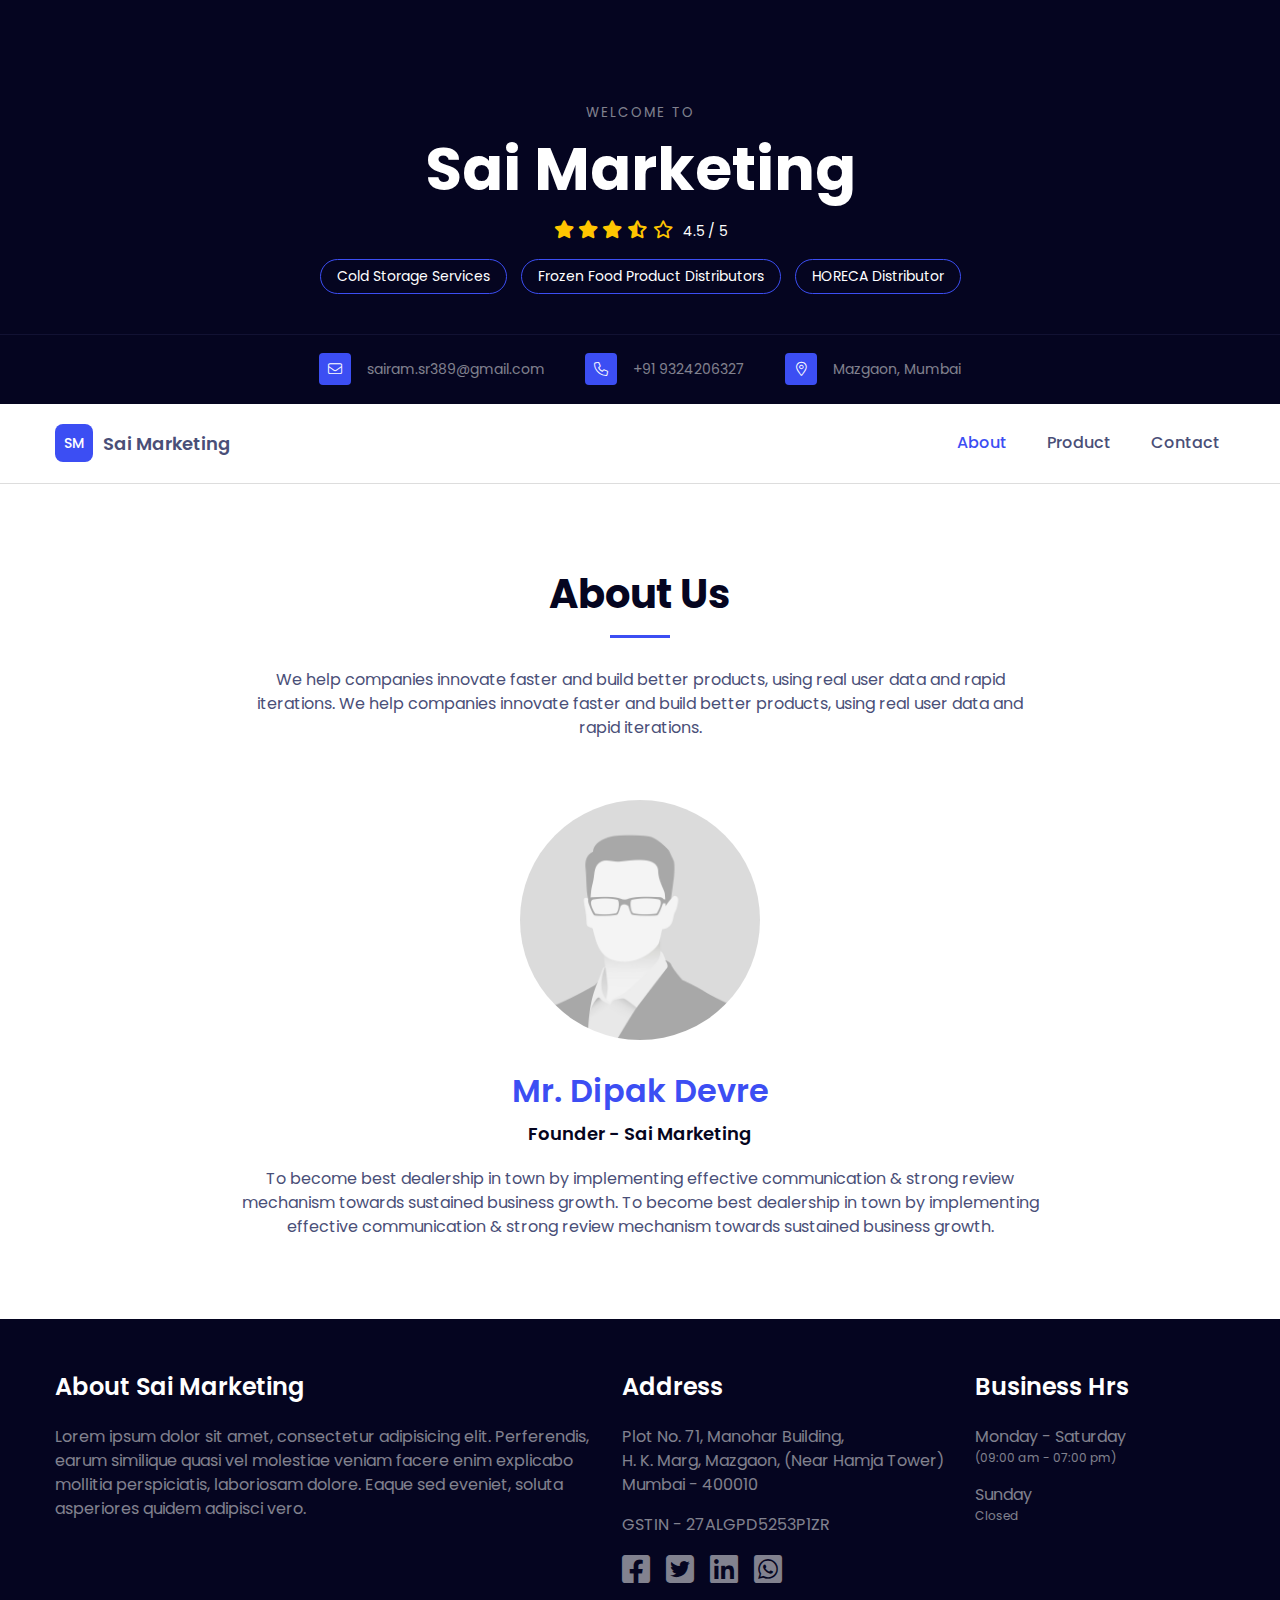
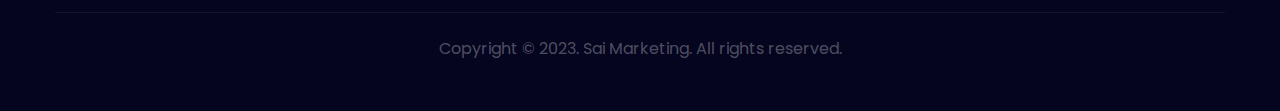
<file: index.html>
<!DOCTYPE html>
<html lang="en">

<head>
   <meta charset="UTF-8">
   <meta name="viewport" content="width=device-width, initial-scale=1.0">
   <title>Document</title>
   <link rel="shortcut icon" href="images/favicon.ico" type="image/x-icon">
   <link rel="icon" href="images/favicon.ico" type="image/x-icon">
   <meta name="description" content="This is a meta description sample. We can add up to 160 characters.">
   <link rel="canonical" href="http://example.com/" />
   <meta name=" robots" content=" index, follow">
   <link rel="preconnect" href="https://fonts.googleapis.com">
   <link rel="preconnect" href="https://fonts.gstatic.com" crossorigin>
   <link href="https://fonts.googleapis.com/css2?family=Poppins:wght@100;200;300;400;500;600;700;800;900&display=swap"
      rel="stylesheet">
   <link rel="stylesheet" href="plugins/fontawesome/css/all.min.css">
   <link rel="stylesheet" href="css/style.css">
   <link rel="stylesheet" href="css/about.css">
</head>

<body>
   <!-- *HERO* -->
   <section class="hero">
      <div class="hero__info">
         <small class="hero__label">Welcome to</small>
         <h1 class="hero__title">Sai Marketing</h1>
         <div class="hero__rating">
            <span class="hero__rating_icon">
               <i class="fa-solid fa-star"></i>
               <i class="fa-solid fa-star"></i>
               <i class="fa-solid fa-star"></i>
               <i class="fa-solid fa-star-half-stroke"></i>
               <i class="fa-regular fa-star"></i>
            </span>
            <span class="hero__rating_txt">4.5 / 5</span>
         </div>
         <div class="hero__tags">
            <span class="hero__tags_item">Cold Storage Services</span>
            <span class="hero__tags_item">Frozen Food Product Distributors</span>
            <span class="hero__tags_item">HORECA Distributor</span>
         </div>
      </div>
      <div class="hero__contact">
         <div class="hero__contact_action">
            <a href="mailto:sairam.sr389@gmail.com" class="hero__contact_link">
               <i class="fa-light fa-envelope"></i>
               <span>sairam.sr389@gmail.com</span>
            </a>
            <a href="tel:+919324206327" class="hero__contact_link">
               <i class="fa-light fa-phone"></i>
               <span>+91 9324206327</span>
            </a>
            <a href="https://maps.app.goo.gl/5WCviWKSQe7GWZ136" class="hero__contact_link">
               <i class="fa-light fa-map-marker-alt"></i>
               <span>Mazgaon, Mumbai</span>
            </a>
         </div>
      </div>
   </section>
   <!-- *HEADER* -->
   <header class="header">
      <div class="container">
         <a href="javascript:void(0)" class="header__brand">
            <small>SM</small>
            <span>Sai Marketing</span>
         </a>
         <span class="header__toggle"><i class="fa-regular fa-bars"></i></span>
         <nav class="header__nav">
            <a href="index.html" class="header__nav_link header__nav_link--active">About</a>
            <a href="product.html" class="header__nav_link">Product</a>
            <a href="contact.html" class="header__nav_link">Contact</a>
         </nav>
      </div>
   </header>
   <!-- *ABOUT* -->
   <section class="about">
      <div class="container">
         <h1 class="heading">About Us</h1>
         <p class="paragraph">
            We help companies innovate faster and build better products, using real user data and rapid iterations. We
            help
            companies innovate faster and build better products, using real user data and rapid iterations.
         </p>
         <div class="about__profile">
            <img class="about__pic" src="images/dipak-devre.jpg" alt="dipak-devre">
            <h3 class="about__name">Mr. Dipak Devre</h3>
            <h4 class="about__designation">Founder - Sai Marketing</h4>
            <p class="paragraph">
               To become best dealership in town by implementing effective communication & strong review mechanism
               towards
               sustained
               business growth.
               To become best dealership in town by implementing effective communication & strong review mechanism
               towards
               sustained
               business growth.
            </p>
         </div>
      </div>
   </section>
   <!-- *FOOTER* -->
   <footer class="footer">
      <div class="container">
         <div class="footer__area">
            <div class="footer__about ">
               <h3 class="footer__head">About Sai Marketing</h3>
               <p class="footer__para">Lorem ipsum dolor sit amet, consectetur adipisicing elit. Perferendis, earum
                  similique quasi vel
                  molestiae
                  veniam facere enim explicabo mollitia perspiciatis, laboriosam dolore. Eaque sed eveniet, soluta
                  asperiores
                  quidem adipisci vero.</p>
            </div>
            <div class="footer__address ">
               <h3 class="footer__head">Address</h3>
               <p class="footer__para">Plot No. 71, Manohar Building,<br> H. K. Marg, Mazgaon, (Near Hamja Tower)<br>
                  Mumbai - 400010</p>
               <p class="footer__para">GSTIN - 27ALGPD5253P1ZR</P>
               <div class="footer__social">
                  <a href="javascript:void(0)" class="footer__social_link">
                     <i class="fa-brands fa-facebook-square"></i>
                  </a>
                  <a href="javascript:void(0)" class="footer__social_link">
                     <i class="fa-brands fa-twitter-square"></i>
                  </a>
                  <a href="javascript:void(0)" class="footer__social_link">
                     <i class="fa-brands fa-linkedin"></i>
                  </a>
                  <a href="javascript:void(0)" class="footer__social_link">
                     <i class="fa-brands fa-whatsapp-square"></i>
                  </a>
               </div>
            </div>
            <div class="footer__bizhrs ">
               <h3 class="footer__head">Business Hrs</h3>
               <p class="footer__para">
                  Monday - Saturday
                  <small>(09:00 am - 07:00 pm)</small>
               </p>
               <p class="footer__para">
                  Sunday
                  <small>Closed</small>
               </p>
            </div>
         </div>
         <div class="footer__copy ">
            Copyright © 2023. Sai Marketing. All rights reserved.
         </div>
      </div>
   </footer>
   <script src="js/main.js"></script>
</body>

</html>
</file>
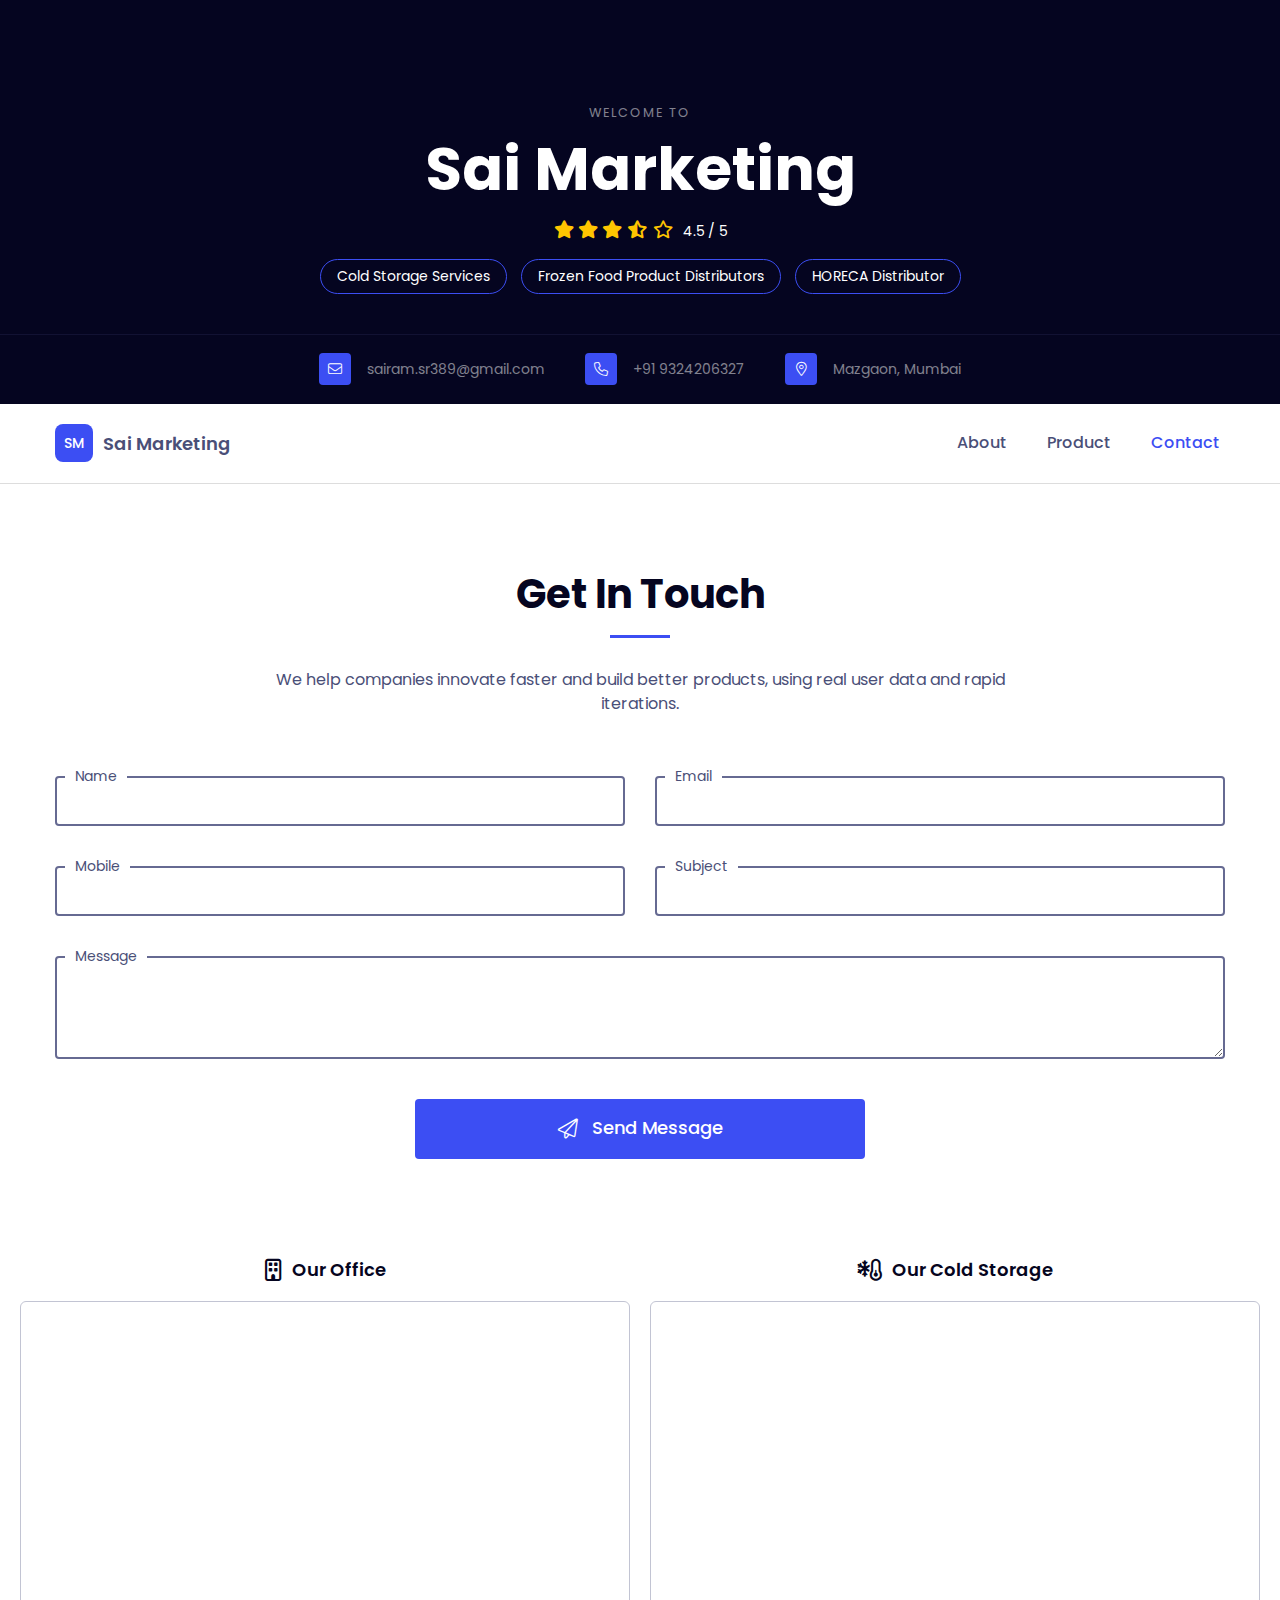
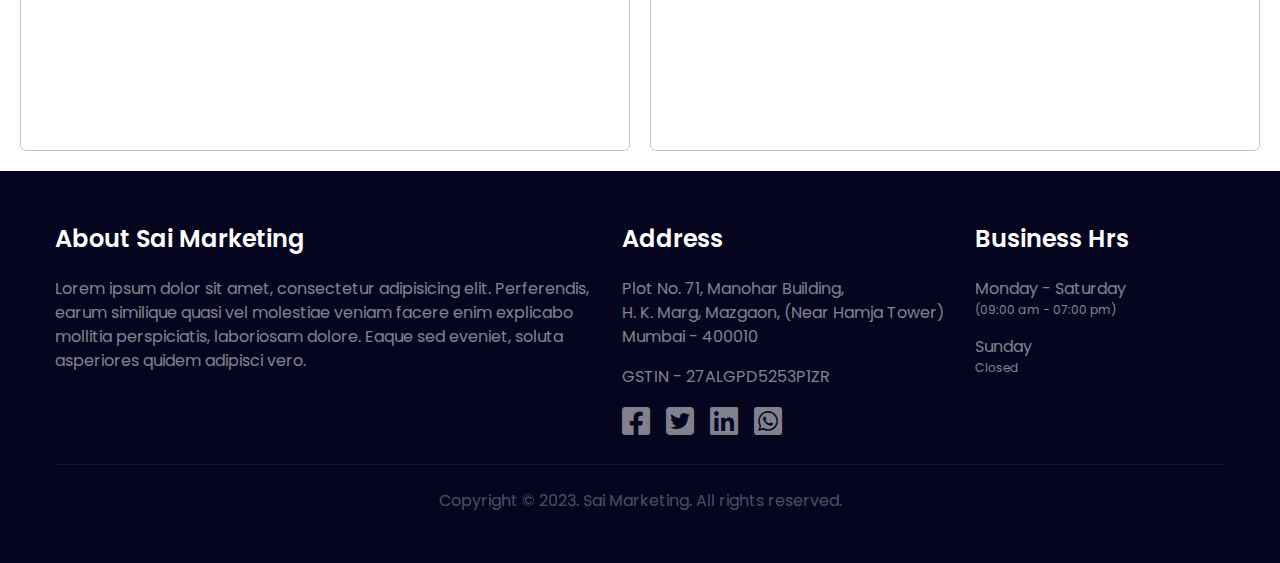
<file: contact.html>
<!DOCTYPE html>
<html lang="en">

<head>
   <meta charset="UTF-8">
   <meta name="viewport" content="width=device-width, initial-scale=1.0">
   <title>Document</title>
   <meta name="description" content="This is a meta description sample. We can add up to 160 characters.">
   <link rel="canonical" href="http://example.com/" />
   <meta name=" robots" content=" index, follow">
   <link rel="preconnect" href="https://fonts.googleapis.com">
   <link rel="preconnect" href="https://fonts.gstatic.com" crossorigin>
   <link href="https://fonts.googleapis.com/css2?family=Poppins:wght@100;200;300;400;500;600;700;800;900&display=swap"
      rel="stylesheet">
   <link rel="stylesheet" href="css/normalize.css">
   <link rel="stylesheet" href="plugins/fontawesome/css/all.min.css">
   <link rel="stylesheet" href="css/style.css">
   <link rel="stylesheet" href="css/contact.css">
</head>

<body>
   <!-- *HERO* -->
   <section class="hero">
      <div class="hero__info">
         <small class="hero__label">Welcome to</small>
         <h1 class="hero__title">Sai Marketing</h1>
         <div class="hero__rating">
            <span class="hero__rating_icon">
               <i class="fa-solid fa-star"></i>
               <i class="fa-solid fa-star"></i>
               <i class="fa-solid fa-star"></i>
               <i class="fa-solid fa-star-half-stroke"></i>
               <i class="fa-regular fa-star"></i>
            </span>
            <span class="hero__rating_txt">4.5 / 5</span>
         </div>
         <div class="hero__tags">
            <span class="hero__tags_item">Cold Storage Services</span>
            <span class="hero__tags_item">Frozen Food Product Distributors</span>
            <span class="hero__tags_item">HORECA Distributor</span>
         </div>
      </div>
      <div class="hero__contact">
         <div class="hero__contact_action">
            <a href="mailto:sairam.sr389@gmail.com" class="hero__contact_link">
               <i class="fa-light fa-envelope"></i>
               <span>sairam.sr389@gmail.com</span>
            </a>
            <a href="tel:+919324206327" class="hero__contact_link">
               <i class="fa-light fa-phone"></i>
               <span>+91 9324206327</span>
            </a>
            <a href="https://maps.app.goo.gl/5WCviWKSQe7GWZ136" class="hero__contact_link">
               <i class="fa-light fa-map-marker-alt"></i>
               <span>Mazgaon, Mumbai</span>
            </a>
         </div>
      </div>
   </section>
   <!-- *HEADER* -->
   <header class="header">
      <div class="container">
         <a href="javascript:void(0)" class="header__brand">
            <small>SM</small>
            <span>Sai Marketing</span>
         </a>
         <span class="header__toggle"><i class="fa-regular fa-bars"></i></span>
         <nav class="header__nav">
            <a href="index.html" class="header__nav_link">About</a>
            <a href="product.html" class="header__nav_link ">Product</a>
            <a href="contact.html" class="header__nav_link header__nav_link--active">Contact</a>
         </nav>
      </div>
   </header>
   <!-- *CONTACT* -->
   <section class="contact">
      <div class="container">
         <h1 class="heading">Get In Touch</h1>
         <p class="paragraph">
            We help companies innovate faster and build better products, using real user data and rapid iterations.
         </p>
         <form action="" class="contact__form">
            <div class="form_group area-name">
               <label for="" class="form_label">Name</label>
               <input type="text" class="form_control">
            </div>
            <div class="form_group area-email">
               <label for="" class="form_label">Email</label>
               <input type="text" class="form_control">
            </div>
            <div class="form_group area-mobile">
               <label for="" class="form_label">Mobile</label>
               <input type="text" class="form_control">
            </div>
            <div class="form_group area-subject">
               <label for="" class="form_label">Subject</label>
               <input type="text" class="form_control">
            </div>
            <div class="form_group area-message">
               <label for="" class="form_label">Message</label>
               <textarea id="" rows="4" class="form_control"></textarea>
            </div>
            <button type="submit" class="btn_send_message area-send"><i class="fa-light fa-paper-plane"></i>Send
               Message</button>
         </form>
      </div>
   </section>
   <!-- *MAP* -->
   <section class="map">
      <div class="map__office">
         <div class="map__head"><i class="fa-regular fa-building"></i> Our Office</div>
         <iframe
            src="https://www.google.com/maps/embed?pb=!1m18!1m12!1m3!1d3773.2447597147684!2d72.83786907583581!3d18.964794955453044!2m3!1f0!2f0!3f0!3m2!1i1024!2i768!4f13.1!3m3!1m2!1s0x3be7cf5ceab18ef1%3A0x3a8bd57ee6c4e017!2sSai%20Marketing%20Office!5e0!3m2!1sen!2sin!4v1700565918728!5m2!1sen!2sin"
            width="100%" height="450" allowfullscreen="no" loading="lazy"
            referrerpolicy="no-referrer-when-downgrade"></iframe>
      </div>
      <div class="map__factory">
         <div class="map__head"> <i class="fa-regular fa-temperature-snow"></i> Our Cold Storage</div>
         <iframe
            src="https://www.google.com/maps/embed?pb=!1m18!1m12!1m3!1d3773.2447597147684!2d72.83786907583581!3d18.964794955453044!2m3!1f0!2f0!3f0!3m2!1i1024!2i768!4f13.1!3m3!1m2!1s0x3be7cf5ceab18ef1%3A0x3a8bd57ee6c4e017!2sSai%20Marketing%20Office!5e0!3m2!1sen!2sin!4v1700565918728!5m2!1sen!2sin"
            width="100%" height="450" allowfullscreen="no" loading="lazy"
            referrerpolicy="no-referrer-when-downgrade"></iframe>
      </div>
   </section>
   <!-- *FOOTER* -->
   <footer class="footer">
      <div class="container">
         <div class="footer__area">
            <div class="footer__about ">
               <h3 class="footer__head">About Sai Marketing</h3>
               <p class="footer__para">Lorem ipsum dolor sit amet, consectetur adipisicing elit. Perferendis, earum
                  similique quasi vel
                  molestiae
                  veniam facere enim explicabo mollitia perspiciatis, laboriosam dolore. Eaque sed eveniet, soluta
                  asperiores
                  quidem adipisci vero.</p>
            </div>
            <div class="footer__address ">
               <h3 class="footer__head">Address</h3>
               <p class="footer__para">Plot No. 71, Manohar Building,<br> H. K. Marg, Mazgaon, (Near Hamja Tower)<br>
                  Mumbai - 400010</p>
               <p class="footer__para">GSTIN - 27ALGPD5253P1ZR</P>
               <div class="footer__social">
                  <a href="javascript:void(0)" class="footer__social_link">
                     <i class="fa-brands fa-facebook-square"></i>
                  </a>
                  <a href="javascript:void(0)" class="footer__social_link">
                     <i class="fa-brands fa-twitter-square"></i>
                  </a>
                  <a href="javascript:void(0)" class="footer__social_link">
                     <i class="fa-brands fa-linkedin"></i>
                  </a>
                  <a href="https://wa.me/9324206327" class="footer__social_link">
                     <i class="fa-brands fa-whatsapp-square"></i>
                  </a>
               </div>
            </div>
            <div class="footer__bizhrs ">
               <h3 class="footer__head">Business Hrs</h3>
               <p class="footer__para">
                  Monday - Saturday
                  <small>(09:00 am - 07:00 pm)</small>
               </p>
               <p class="footer__para">
                  Sunday
                  <small>Closed</small>
               </p>
            </div>
         </div>
         <div class="footer__copy ">
            Copyright © 2023. Sai Marketing. All rights reserved.
         </div>
      </div>
   </footer>
   <script src="js/main.js"></script>
</body>

</html>
</file>
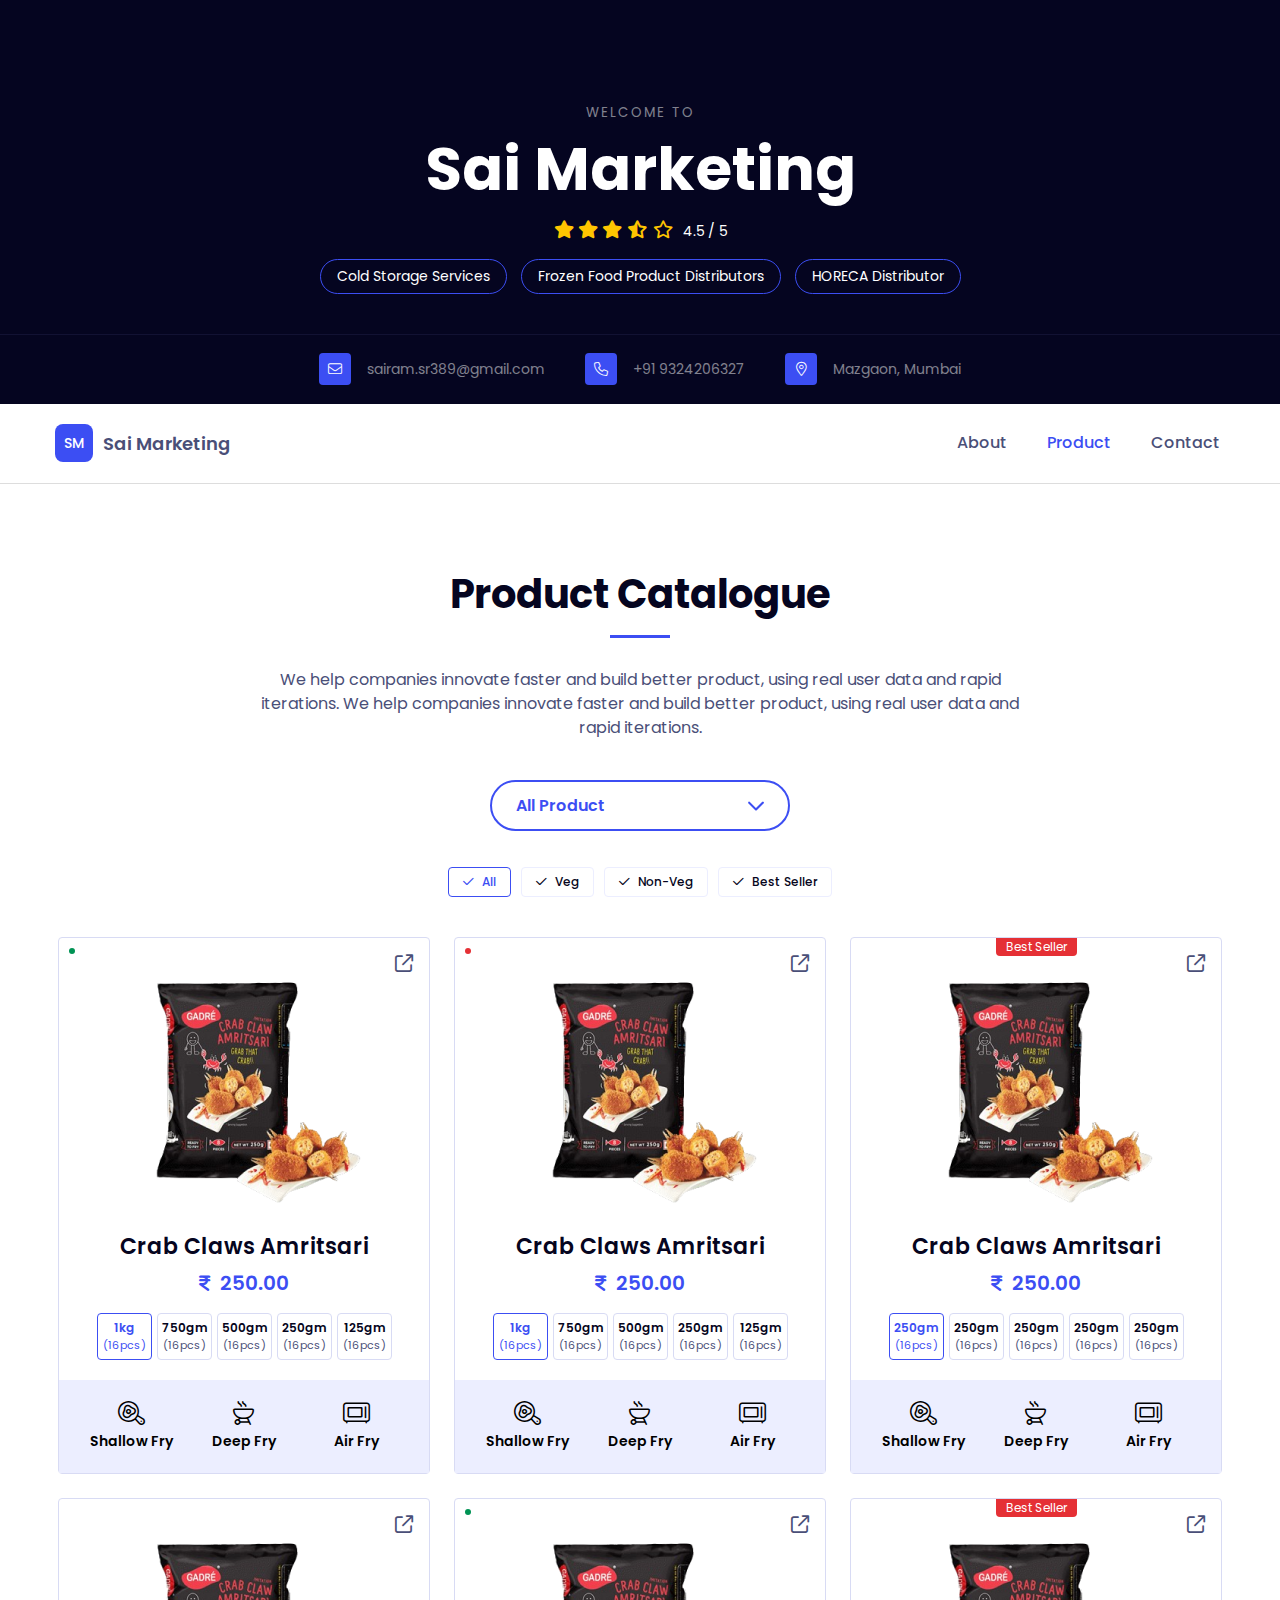
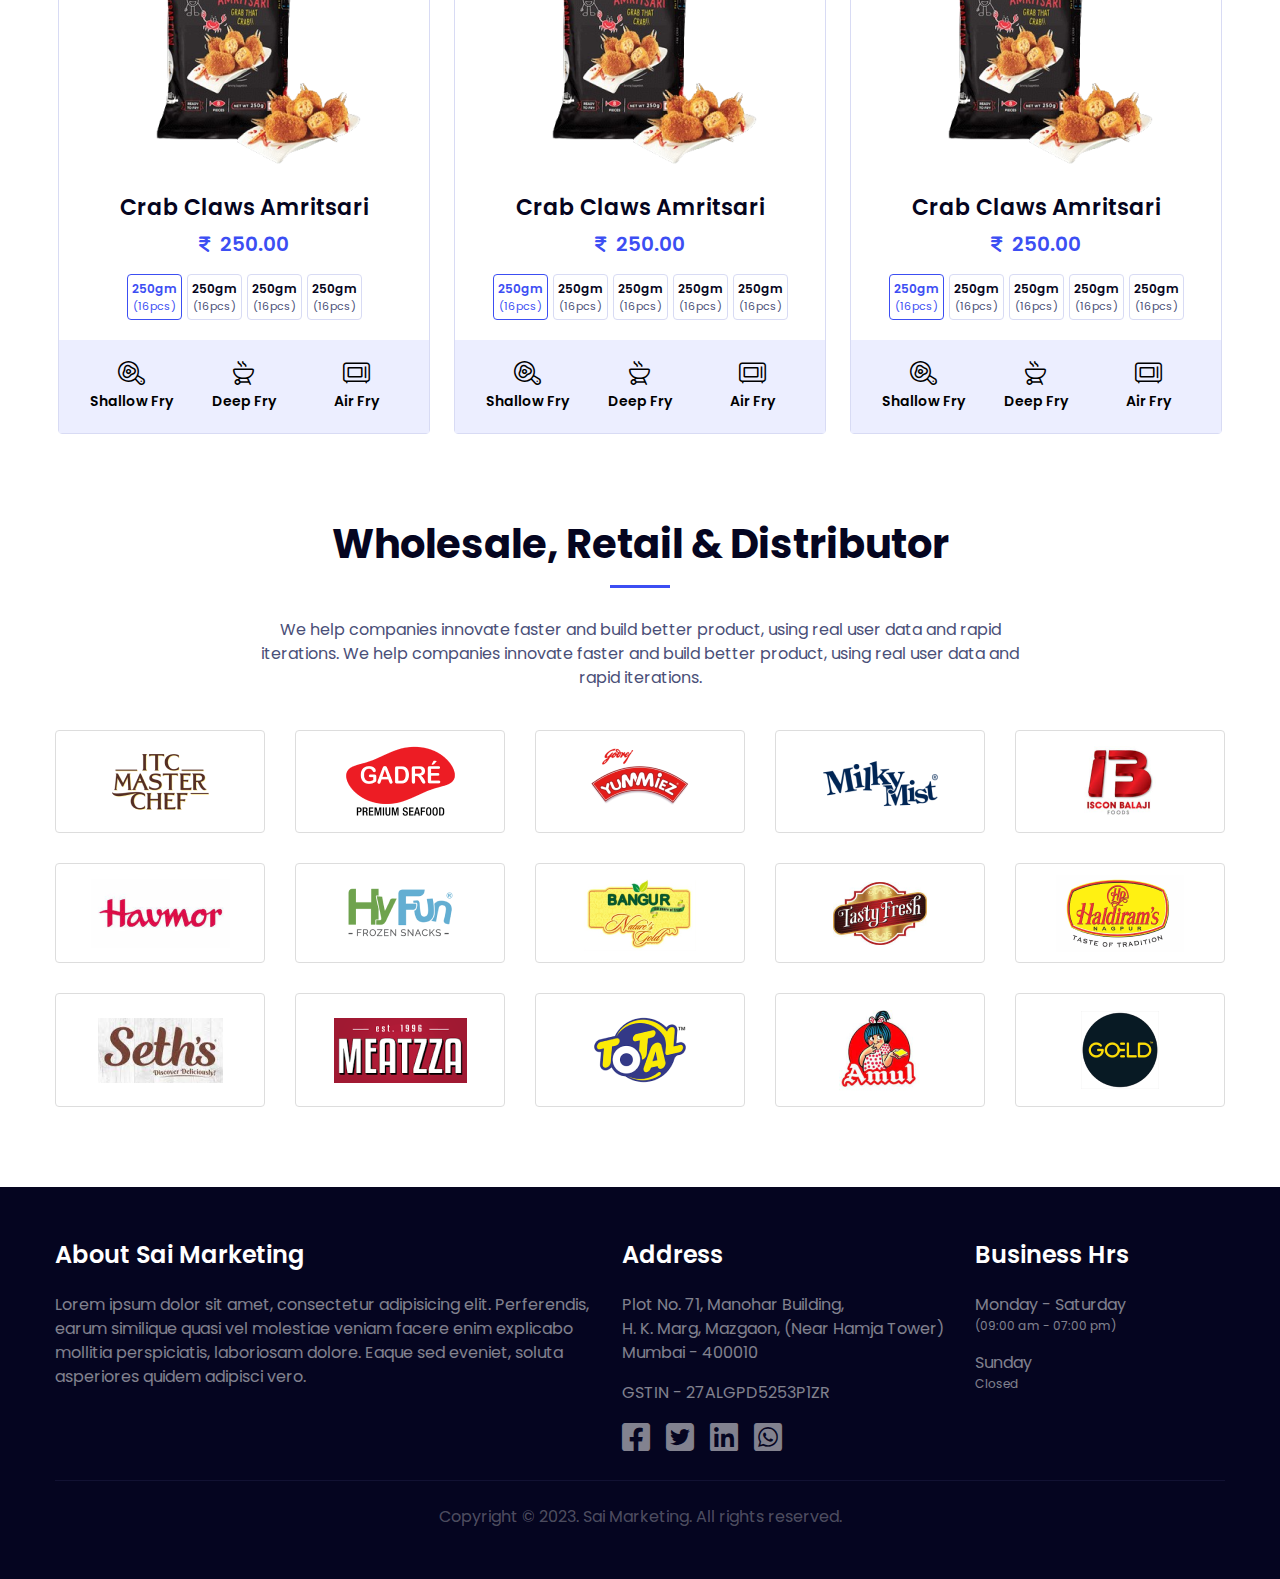
<file: product.html>
<!DOCTYPE html>
<html lang="en">

<head>
   <meta charset="UTF-8">
   <meta name="viewport" content="width=device-width, initial-scale=1.0">
   <title>Document</title>
   <meta name="description" content="This is a meta description sample. We can add up to 160 characters.">
   <link rel="canonical" href="http://example.com/" />
   <meta name=" robots" content=" index, follow">
   <link rel="preconnect" href="https://fonts.googleapis.com">
   <link rel="preconnect" href="https://fonts.gstatic.com" crossorigin>
   <link href="https://fonts.googleapis.com/css2?family=Poppins:wght@100;200;300;400;500;600;700;800;900&display=swap"
      rel="stylesheet">
   <link rel="stylesheet" href="plugins/fontawesome/css/all.min.css">
   <link rel="stylesheet" href="css/style.css">
   <link rel="stylesheet" href="css/product.css">
</head>

<body>
   <!-- *HERO* -->
   <section class="hero">
      <div class="hero__info">
         <small class="hero__label">Welcome to</small>
         <h1 class="hero__title">Sai Marketing</h1>
         <div class="hero__rating">
            <span class="hero__rating_icon">
               <i class="fa-solid fa-star"></i>
               <i class="fa-solid fa-star"></i>
               <i class="fa-solid fa-star"></i>
               <i class="fa-solid fa-star-half-stroke"></i>
               <i class="fa-regular fa-star"></i>
            </span>
            <span class="hero__rating_txt">4.5 / 5</span>
         </div>
         <div class="hero__tags">
            <span class="hero__tags_item">Cold Storage Services</span>
            <span class="hero__tags_item">Frozen Food Product Distributors</span>
            <span class="hero__tags_item">HORECA Distributor</span>
         </div>
      </div>
      <div class="hero__contact">
         <div class="hero__contact_action">
            <a href="mailto:sairam.sr389@gmail.com" class="hero__contact_link">
               <i class="fa-light fa-envelope"></i>
               <span>sairam.sr389@gmail.com</span>
            </a>
            <a href="tel:+919324206327" class="hero__contact_link">
               <i class="fa-light fa-phone"></i>
               <span>+91 9324206327</span>
            </a>
            <a href="https://maps.app.goo.gl/5WCviWKSQe7GWZ136" class="hero__contact_link">
               <i class="fa-light fa-map-marker-alt"></i>
               <span>Mazgaon, Mumbai</span>
            </a>
         </div>
      </div>
   </section>
   <!-- *HEADER* -->
   <header class="header">
      <div class="container">
         <a href="javascript:void(0)" class="header__brand">
            <small>SM</small>
            <span>Sai Marketing</span>
         </a>
         <span class="header__toggle"><i class="fa-regular fa-bars"></i></span>
         <nav class="header__nav">
            <a href="index.html" class="header__nav_link">About</a>
            <a href="product.html" class="header__nav_link header__nav_link--active">Product</a>
            <a href="contact.html" class="header__nav_link ">Contact</a>
         </nav>
      </div>
   </header>
   <!-- *PRODUCT* -->
   <section class="product">
      <div class="container">
         <h1 class="heading">Product Catalogue</h1>
         <p class="paragraph">
            We help companies innovate faster and build better product, using real user data and rapid iterations. We
            help
            companies innovate faster and build better product, using real user data and rapid iterations.
         </p>
         <div class="product__action">
            <select id="selectProduct" class="custom_Select">
               <option value="all">All Product</option>
               <option value="itc">ITC</option>
               <option value="gadre">Gadre</option>
               <option value="yummiez">Yummiez</option>
               <option value="milki_mist">Milki Mist</option>
               <option value="iskon_balaji">Iskon Balaji</option>
               <option value="hy_fun">Hy Fun</option>
               <option value="havmore">Havmore</option>
               <option value="bangur">Bangur</option>
               <option value="tasty_Fresh">Tasty Fresh</option>
               <option value="haldirams">Haldirams</option>
               <option value="seths">Seths</option>
               <option value="meatzza">Meatzza</option>
               <option value="total">Total</option>
               <option value="amul">Amul</option>
               <option value="goeld">Goeld</option>
            </select>
            <div class="custom_Filter">
               <span class="custom_Filter__btn custom_Filter__btn--active"><i class="fa-regular fa-check"></i>
                  All</span>
               <span class="custom_Filter__btn"><i class="fa-regular fa-check"></i>
                  Veg</span>
               <span class="custom_Filter__btn"><i class="fa-regular fa-check"></i>
                  Non-Veg</span>
               <span class="custom_Filter__btn"><i class="fa-regular fa-check"></i>
                  Best
                  Seller</span>
            </div>
         </div>
         <div class="product__list">
            <div class="product__item product__veg">
               <a href="#" class="product__details"><i class="fa-regular fa-arrow-up-right-from-square"></i></a>
               <div class="product__img">
                  <img src="images/Crab-Claw-Amritsari.png" alt="">
               </div>
               <div class="product__title">Crab Claws Amritsari</div>
               <div class="product__price">
                  <i class="fa-solid fa-indian-rupee-sign"></i><span>250.00</span>
               </div>
               <div class="product__size">
                  <div class="product__size_item product__size_item--active">
                     <span>1kg</span>
                     <small>(16pcs)</small>
                  </div>
                  <div class="product__size_item">
                     <span>750gm</span>
                     <small>(16pcs)</small>
                  </div>
                  <div class="product__size_item">
                     <span>500gm</span>
                     <small>(16pcs)</small>
                  </div>
                  <div class="product__size_item">
                     <span>250gm</span>
                     <small>(16pcs)</small>
                  </div>
                  <div class="product__size_item">
                     <span>125gm</span>
                     <small>(16pcs)</small>
                  </div>
               </div>
               <div class="product__method">
                  <div class="product__method_item">
                     <i class="fa-light fa-pan-frying"></i>
                     <span>Shallow Fry</span>
                  </div>
                  <div class="product__method_item">
                     <i class="fa-light fa-grill-hot"></i>
                     <span>Deep Fry</span>
                  </div>
                  <div class="product__method_item product__method_item--off">
                     <i class="fa-light fa-microwave"></i>
                     <span>Air Fry</span>
                  </div>
               </div>
            </div>
            <div class="product__item product__non_veg">
               <a href="#" class="product__details"><i class="fa-regular fa-arrow-up-right-from-square"></i></a>
               <div class="product__img">
                  <img src="images/Crab-Claw-Amritsari.png" alt="">
               </div>
               <div class="product__title">Crab Claws Amritsari</div>
               <div class="product__price">
                  <i class="fa-solid fa-indian-rupee-sign"></i><span>250.00</span>
               </div>
               <div class="product__size">
                  <div class="product__size_item product__size_item--active">
                     <span>1kg</span>
                     <small>(16pcs)</small>
                  </div>
                  <div class="product__size_item">
                     <span>750gm</span>
                     <small>(16pcs)</small>
                  </div>
                  <div class="product__size_item">
                     <span>500gm</span>
                     <small>(16pcs)</small>
                  </div>
                  <div class="product__size_item">
                     <span>250gm</span>
                     <small>(16pcs)</small>
                  </div>
                  <div class="product__size_item product__size_item--off">
                     <span>125gm</span>
                     <small>(16pcs)</small>
                  </div>
               </div>
               <div class="product__method">
                  <div class="product__method_item">
                     <i class="fa-light fa-pan-frying"></i>
                     <span>Shallow Fry</span>
                  </div>
                  <div class="product__method_item">
                     <i class="fa-light fa-grill-hot"></i>
                     <span>Deep Fry</span>
                  </div>
                  <div class="product__method_item product__method_item--off">
                     <i class="fa-light fa-microwave"></i>
                     <span>Air Fry</span>
                  </div>
               </div>
            </div>
            <div class="product__item product__best_seller">
               <a href="#" class="product__details"><i class="fa-regular fa-arrow-up-right-from-square"></i></a>
               <div class="product__img">
                  <img src="images/Crab-Claw-Amritsari.png" alt="">
               </div>
               <div class="product__title">Crab Claws Amritsari</div>
               <div class="product__price">
                  <i class="fa-solid fa-indian-rupee-sign"></i><span>250.00</span>
               </div>
               <div class="product__size">
                  <div class="product__size_item product__size_item--active">
                     <span>250gm</span>
                     <small>(16pcs)</small>
                  </div>
                  <div class="product__size_item">
                     <span>250gm</span>
                     <small>(16pcs)</small>
                  </div>
                  <div class="product__size_item">
                     <span>250gm</span>
                     <small>(16pcs)</small>
                  </div>
                  <div class="product__size_item">
                     <span>250gm</span>
                     <small>(16pcs)</small>
                  </div>
                  <div class="product__size_item product__size_item--off">
                     <span>250gm</span>
                     <small>(16pcs)</small>
                  </div>
               </div>
               <div class="product__method">
                  <div class="product__method_item">
                     <i class="fa-light fa-pan-frying"></i>
                     <span>Shallow Fry</span>
                  </div>
                  <div class="product__method_item">
                     <i class="fa-light fa-grill-hot"></i>
                     <span>Deep Fry</span>
                  </div>
                  <div class="product__method_item product__method_item--off">
                     <i class="fa-light fa-microwave"></i>
                     <span>Air Fry</span>
                  </div>
               </div>
            </div>
            <div class="product__item">
               <a href="#" class="product__details"><i class="fa-regular fa-arrow-up-right-from-square"></i></a>
               <div class="product__img">
                  <img src="images/Crab-Claw-Amritsari.png" alt="">
               </div>
               <div class="product__title">Crab Claws Amritsari</div>
               <div class="product__price">
                  <i class="fa-solid fa-indian-rupee-sign"></i><span>250.00</span>
               </div>
               <div class="product__size">
                  <div class="product__size_item product__size_item--active">
                     <span>250gm</span>
                     <small>(16pcs)</small>
                  </div>
                  <div class="product__size_item">
                     <span>250gm</span>
                     <small>(16pcs)</small>
                  </div>
                  <div class="product__size_item">
                     <span>250gm</span>
                     <small>(16pcs)</small>
                  </div>
                  <div class="product__size_item">
                     <span>250gm</span>
                     <small>(16pcs)</small>
                  </div>
               </div>
               <div class="product__method">
                  <div class="product__method_item">
                     <i class="fa-light fa-pan-frying"></i>
                     <span>Shallow Fry</span>
                  </div>
                  <div class="product__method_item">
                     <i class="fa-light fa-grill-hot"></i>
                     <span>Deep Fry</span>
                  </div>
                  <div class="product__method_item product__method_item--off">
                     <i class="fa-light fa-microwave"></i>
                     <span>Air Fry</span>
                  </div>
               </div>
            </div>
            <div class="product__item product__veg">
               <a href=" #" class="product__details"><i class="fa-regular fa-arrow-up-right-from-square"></i></a>
               <div class="product__img">
                  <img src="images/Crab-Claw-Amritsari.png" alt="">
               </div>
               <div class="product__title">Crab Claws Amritsari</div>
               <div class="product__price">
                  <i class="fa-solid fa-indian-rupee-sign"></i><span>250.00</span>
               </div>
               <div class="product__size">
                  <div class="product__size_item product__size_item--active">
                     <span>250gm</span>
                     <small>(16pcs)</small>
                  </div>
                  <div class="product__size_item">
                     <span>250gm</span>
                     <small>(16pcs)</small>
                  </div>
                  <div class="product__size_item">
                     <span>250gm</span>
                     <small>(16pcs)</small>
                  </div>
                  <div class="product__size_item">
                     <span>250gm</span>
                     <small>(16pcs)</small>
                  </div>
                  <div class="product__size_item product__size_item--off">
                     <span>250gm</span>
                     <small>(16pcs)</small>
                  </div>
               </div>
               <div class="product__method">
                  <div class="product__method_item">
                     <i class="fa-light fa-pan-frying"></i>
                     <span>Shallow Fry</span>
                  </div>
                  <div class="product__method_item">
                     <i class="fa-light fa-grill-hot"></i>
                     <span>Deep Fry</span>
                  </div>
                  <div class="product__method_item product__method_item--off">
                     <i class="fa-light fa-microwave"></i>
                     <span>Air Fry</span>
                  </div>
               </div>
            </div>
            <div class="product__item product__best_seller">
               <a href=" #" class="product__details"><i class="fa-regular fa-arrow-up-right-from-square"></i></a>
               <div class="product__img">
                  <img src="images/Crab-Claw-Amritsari.png" alt="">
               </div>
               <div class="product__title">Crab Claws Amritsari</div>
               <div class="product__price">
                  <i class="fa-solid fa-indian-rupee-sign"></i><span>250.00</span>
               </div>
               <div class="product__size">
                  <div class="product__size_item product__size_item--active">
                     <span>250gm</span>
                     <small>(16pcs)</small>
                  </div>
                  <div class="product__size_item">
                     <span>250gm</span>
                     <small>(16pcs)</small>
                  </div>
                  <div class="product__size_item">
                     <span>250gm</span>
                     <small>(16pcs)</small>
                  </div>
                  <div class="product__size_item">
                     <span>250gm</span>
                     <small>(16pcs)</small>
                  </div>
                  <div class="product__size_item product__size_item--off">
                     <span>250gm</span>
                     <small>(16pcs)</small>
                  </div>
               </div>
               <div class="product__method">
                  <div class="product__method_item">
                     <i class="fa-light fa-pan-frying"></i>
                     <span>Shallow Fry</span>
                  </div>
                  <div class="product__method_item">
                     <i class="fa-light fa-grill-hot"></i>
                     <span>Deep Fry</span>
                  </div>
                  <div class="product__method_item product__method_item--off">
                     <i class="fa-light fa-microwave"></i>
                     <span>Air Fry</span>
                  </div>
               </div>
            </div>
         </div>
      </div>
   </section>
   <!-- *RESELLER* -->
   <section class="reseller">
      <div class="container">
         <h1 class="heading">Wholesale, Retail & Distributor</h1>
         <p class="paragraph">
            We help companies innovate faster and build better product, using real user data and rapid iterations. We
            help
            companies innovate faster and build better product, using real user data and rapid iterations.
         </p>
         <div class="reseller__list">
            <span class="reseller__list_item"><img src="images/itc.png" alt="itc"></span>
            <span class="reseller__list_item"><img src="images/gadre.png" alt="gadre"></span>
            <span class="reseller__list_item"><img src="images/godrej.png" alt="godrej"></span>
            <span class="reseller__list_item"><img src="images/milki-mist.png" alt="milki-mist"></span>
            <span class="reseller__list_item"><img src="images/iscon-balaji.png" alt="iscon-balaji"></span>
            <span class="reseller__list_item"><img src="images/havmore.png" alt="havmore"></span>
            <span class="reseller__list_item"><img src="images/hy-fun.png" alt="hy-fun"></span>
            <span class="reseller__list_item"><img src="images/bangur.png" alt="bangur"></span>
            <span class="reseller__list_item"><img src="images/tasty-fresh.png" alt="tasty-fresh"></span>
            <span class="reseller__list_item"><img src="images/haldirams.png" alt="haldirams"></span>
            <span class="reseller__list_item"><img src="images/seths.png" alt="seths"></span>
            <span class="reseller__list_item"><img src="images/meatzza.png" alt="meatzza"></span>
            <span class="reseller__list_item"><img src="images/total.png" alt="total"></span>
            <span class="reseller__list_item"><img src="images/amul.png" alt="amul"></span>
            <span class="reseller__list_item"><img src="images/goeld.png" alt="goeld"></span>
         </div>
      </div>
   </section>
   <!-- *FOOTER* -->
   <footer class="footer">
      <div class="container">
         <div class="footer__area">
            <div class="footer__about ">
               <h3 class="footer__head">About Sai Marketing</h3>
               <p class="footer__para">Lorem ipsum dolor sit amet, consectetur adipisicing elit. Perferendis, earum
                  similique quasi vel
                  molestiae
                  veniam facere enim explicabo mollitia perspiciatis, laboriosam dolore. Eaque sed eveniet, soluta
                  asperiores
                  quidem adipisci vero.</p>
            </div>
            <div class="footer__address ">
               <h3 class="footer__head">Address</h3>
               <p class="footer__para">Plot No. 71, Manohar Building,<br> H. K. Marg, Mazgaon, (Near Hamja Tower)<br>
                  Mumbai - 400010</p>
               <p class="footer__para">GSTIN - 27ALGPD5253P1ZR</P>
               <div class="footer__social">
                  <a href="javascript:void(0)" class="footer__social_link">
                     <i class="fa-brands fa-facebook-square"></i>
                  </a>
                  <a href="javascript:void(0)" class="footer__social_link">
                     <i class="fa-brands fa-twitter-square"></i>
                  </a>
                  <a href="javascript:void(0)" class="footer__social_link">
                     <i class="fa-brands fa-linkedin"></i>
                  </a>
                  <a href="javascript:void(0)" class="footer__social_link">
                     <i class="fa-brands fa-whatsapp-square"></i>
                  </a>
               </div>
            </div>
            <div class="footer__bizhrs ">
               <h3 class="footer__head">Business Hrs</h3>
               <p class="footer__para">
                  Monday - Saturday
                  <small>(09:00 am - 07:00 pm)</small>
               </p>
               <p class="footer__para">
                  Sunday
                  <small>Closed</small>
               </p>
            </div>
         </div>
         <div class="footer__copy ">
            Copyright © 2023. Sai Marketing. All rights reserved.
         </div>
      </div>
   </footer>
   <script src="js/main.js"></script>
</body>

</html>
</file>
<file: css/style.css>
:root{--primary-dark: #3c4ef3;--primary-light: #eceeff;--secondary-dark: #050520;--secondary-light: #4a4f78;--header-border: #121233}*,*::before,*::after{-webkit-box-sizing:border-box;box-sizing:border-box;margin:0;padding:0}body,h1,h2,h3,h4,h5,h6,p,ol,ul{margin:0;padding:0;font-weight:normal}ol,ul{list-style:none}img{max-width:100%;height:auto}button,input,select,textarea{font-family:"Poppins",sans-serif}html{font-size:62.5%}body{font-family:"Poppins",sans-serif;font-size:1.6rem;line-height:1.5}@media(max-width: 768px){body{font-size:1.4rem}}.container{max-width:1170px;margin-right:auto;margin-left:auto}.heading{position:relative;font-size:4rem;font-weight:700;color:var(--secondary-dark);padding-bottom:1.4rem;margin-bottom:3rem;text-align:center}@media(max-width: 768px){.heading{font-size:3rem}}.heading::after{content:"";position:absolute;top:auto;left:0;right:0;bottom:0;margin:0 auto;width:6rem;height:.3rem;background:var(--primary-dark)}.paragraph{font-size:1.6rem;line-height:1.5;color:var(--secondary-light);text-align:center;max-width:80rem;margin:0 auto}@media(max-width: 768px){.paragraph{font-size:1.4rem}}.hero{background:var(--secondary-dark)}.hero .hero__info{text-align:center;padding:10rem 2rem 4rem 2rem}.hero .hero__info .hero__label{text-transform:uppercase;letter-spacing:2px;color:rgba(255,255,255,.5)}.hero .hero__info .hero__title{font-weight:700;color:#fff;font-size:6rem}@media(max-width: 768px){.hero .hero__info .hero__title{font-size:5rem}}@media(max-width: 576px){.hero .hero__info .hero__title{font-size:4rem}}.hero .hero__info .hero__rating{display:-webkit-box;display:-ms-flexbox;display:flex;-webkit-box-align:center;-ms-flex-align:center;align-items:center;-webkit-box-pack:center;-ms-flex-pack:center;justify-content:center;gap:1rem;margin:.5rem 0}.hero .hero__info .hero__rating .hero__rating_icon i{font-size:1.8rem;color:#ffc500}.hero .hero__info .hero__rating .hero__rating_txt{color:#fff;font-size:1.4rem;line-height:1}.hero .hero__info .hero__tags{display:-webkit-box;display:-ms-flexbox;display:flex;-ms-flex-wrap:wrap;flex-wrap:wrap;-webkit-box-align:center;-ms-flex-align:center;align-items:center;-webkit-box-pack:center;-ms-flex-pack:center;justify-content:center;gap:.8rem 1.4rem;margin-top:1.6rem}@media(max-width: 576px){.hero .hero__info .hero__tags{gap:.8rem}}.hero .hero__info .hero__tags .hero__tags_item{padding:.6rem 1.6rem;border-radius:3rem;border:1px solid var(--primary-dark);font-size:1.4rem;color:#fff}.hero .hero__contact{border-top:1px solid var(--header-border);padding:1.8rem 2rem;min-height:7rem}.hero .hero__contact .hero__contact_action{display:-webkit-box;display:-ms-flexbox;display:flex;-ms-flex-wrap:wrap;flex-wrap:wrap;-webkit-box-align:center;-ms-flex-align:center;align-items:center;-webkit-box-pack:center;-ms-flex-pack:center;justify-content:center;gap:1.6rem 4rem}@media(max-width: 992px){.hero .hero__contact .hero__contact_action{gap:1rem 2rem}}@media(max-width: 576px){.hero .hero__contact .hero__contact_action{-webkit-box-orient:vertical;-webkit-box-direction:normal;-ms-flex-direction:column;flex-direction:column;-webkit-box-align:start;-ms-flex-align:start;align-items:flex-start}}.hero .hero__contact .hero__contact_action .hero__contact_link{display:-webkit-inline-box;display:-ms-inline-flexbox;display:inline-flex;-webkit-box-align:center;-ms-flex-align:center;align-items:center;-webkit-box-pack:center;-ms-flex-pack:center;justify-content:center;gap:1.6rem;text-decoration:none;outline:0;font-size:1.4rem}.hero .hero__contact .hero__contact_action .hero__contact_link i{display:-webkit-inline-box;display:-ms-inline-flexbox;display:inline-flex;-webkit-box-align:center;-ms-flex-align:center;align-items:center;-webkit-box-pack:center;-ms-flex-pack:center;justify-content:center;background:var(--primary-dark);height:3.2rem;width:3.2rem;border-radius:4px;color:#fff}.hero .hero__contact .hero__contact_action .hero__contact_link span{color:rgba(255,255,255,.5)}.header{padding:2rem;background:#fff;border-bottom:1px solid #ddd;position:sticky;top:0;min-height:80px;z-index:3}.header>.container{display:-webkit-box;display:-ms-flexbox;display:flex;-webkit-box-align:center;-ms-flex-align:center;align-items:center}.header>.container .header__brand{display:-webkit-inline-box;display:-ms-inline-flexbox;display:inline-flex;-webkit-box-align:center;-ms-flex-align:center;align-items:center;-webkit-box-pack:center;-ms-flex-pack:center;justify-content:center;text-decoration:none;gap:1rem}.header>.container .header__brand small{display:-webkit-inline-box;display:-ms-inline-flexbox;display:inline-flex;-webkit-box-align:center;-ms-flex-align:center;align-items:center;-webkit-box-pack:center;-ms-flex-pack:center;justify-content:center;background:var(--primary-dark);height:3.8rem;width:3.8rem;border-radius:8px;text-transform:uppercase;font-size:1.4rem;font-weight:500;color:#fff}.header>.container .header__brand span{font-size:1.8rem;font-weight:600;color:var(--secondary-light)}.header>.container .header__toggle{font-size:2.2rem;color:var(--secondary-dark);cursor:pointer;margin-right:0;margin-left:auto;padding:.8rem;line-height:0;display:none}@media(max-width: 768px){.header>.container .header__toggle{display:inline-block}}.header>.container .header__nav{display:-webkit-inline-box;display:-ms-inline-flexbox;display:inline-flex;gap:1rem 3rem;margin-left:auto;margin-right:0}@media(max-width: 768px){.header>.container .header__nav{display:none}}.header>.container .header__nav.header__nav--toggle{display:-webkit-box;display:-ms-flexbox;display:flex;-webkit-box-align:center;-ms-flex-align:center;align-items:center;-webkit-box-orient:vertical;-webkit-box-direction:normal;-ms-flex-direction:column;flex-direction:column;row-gap:.5rem;background:var(--primary-light);padding:10px;position:absolute;top:100%;left:0;width:100%}.header>.container .header__nav .header__nav_link{display:-webkit-inline-box;display:-ms-inline-flexbox;display:inline-flex;padding:.5rem;text-decoration:none;font-size:1.6rem;font-weight:500;color:var(--secondary-light)}@media(max-width: 768px){.header>.container .header__nav .header__nav_link{font-size:1.4rem}}.header>.container .header__nav .header__nav_link.header__nav_link--active{color:var(--primary-dark)}.footer{background:var(--secondary-dark);padding:5rem 2rem}.footer .footer__area{display:grid;grid-template-columns:repeat(3, minmax(250px, -webkit-max-content));grid-template-columns:repeat(3, minmax(250px, max-content));gap:3rem}@media(max-width: 992px){.footer .footer__area{grid-template-columns:repeat(1, 1fr)}}.footer .footer__area .footer__head{color:#fff;font-size:2.4rem;font-weight:600;margin-bottom:2rem}@media(max-width: 768px){.footer .footer__area .footer__head{font-size:2rem}}.footer .footer__area .footer__para{color:rgba(255,255,255,.5);font-size:1.6rem;margin-bottom:1.6rem}@media(max-width: 768px){.footer .footer__area .footer__para{font-size:1.4rem}}.footer .footer__area .footer__para:last-child{margin-bottom:0}.footer .footer__area .footer__para small{font-size:1.2rem;display:-webkit-box;display:-ms-flexbox;display:flex}.footer .footer__area .footer__address .footer__social{display:-webkit-box;display:-ms-flexbox;display:flex;gap:1.6rem}.footer .footer__area .footer__address .footer__social .footer__social_link{color:rgba(255,255,255,.5)}.footer .footer__area .footer__address .footer__social .footer__social_link i{font-size:3.2rem}.footer .footer__area .footer__address .footer__social .footer__social_link:hover{color:#fff}.footer .footer__copy{color:rgba(255,255,255,.3);border-top:1px solid var(--header-border);font-size:1.6rem;padding-top:2.4rem;text-align:center;margin-top:2.4rem}@media(max-width: 768px){.footer .footer__copy{font-size:1.4rem}}/*# sourceMappingURL=style.css.map */
</file>
<file: css/about.css>
:root{--primary-dark: #3c4ef3;--primary-light: #eceeff;--secondary-dark: #050520;--secondary-light: #4a4f78;--header-border: #121233}.about{padding:8rem 2rem}@media(max-width: 576px){.about{padding:4rem 2rem}}.about .about__profile{text-align:center;margin-top:6rem}.about .about__profile .about__pic{max-width:240px;max-height:240px;border-radius:50%}@media(max-width: 576px){.about .about__profile .about__pic{max-width:200px;max-height:200px}}.about .about__profile .about__name{margin-top:2rem;font-size:3.2rem;font-weight:600;color:var(--primary-dark)}.about .about__profile .about__designation{margin-top:.5rem;margin-bottom:2rem;font-size:1.8rem;font-weight:600;color:var(--secondary-dark)}/*# sourceMappingURL=about.css.map */
</file>
<file: css/contact.css>
:root{--primary-dark: #3c4ef3;--primary-light: #eceeff;--secondary-dark: #050520;--secondary-light: #4a4f78;--header-border: #121233}.contact{padding:8rem 2rem}@media(max-width: 768px){.contact{padding:4rem 2rem}}.contact .contact__form{margin-top:6rem;display:grid;grid-template-columns:repeat(2, 1fr);gap:4rem 3rem;grid-template-areas:"a-name a-email" "a-mobile a-subject" "a-message a-message" "a-send a-send"}@media(max-width: 768px){.contact .contact__form{grid-template-columns:repeat(1, 1fr);grid-template-areas:"a-name" "a-email" "a-mobile" "a-subject" "a-message" "a-send"}}.contact .contact__form .area-name{grid-area:a-name}.contact .contact__form .area-email{grid-area:a-email}.contact .contact__form .area-mobile{grid-area:a-mobile}.contact .contact__form .area-subject{grid-area:a-subject}.contact .contact__form .area-message{grid-area:a-message}.contact .contact__form .area-send{grid-area:a-send}.contact .contact__form .form_group{position:relative}.contact .contact__form .form_group .form_label{display:-webkit-inline-box;display:-ms-inline-flexbox;display:inline-flex;font-size:1.4rem;position:absolute;top:-1.2rem;left:1rem;padding:.2rem 1rem;background:#fff;color:var(--secondary-light)}.contact .contact__form .form_group .form_control{width:100%;padding:.9rem 1.2rem;height:100%;min-height:5rem;border:2px solid #666a92;border-radius:4px;outline:0;-webkit-transition:300ms border;transition:300ms border;font-size:1.6rem;color:var(--secondary-dark)}@media(max-width: 768px){.contact .contact__form .form_group .form_control{font-size:1.4rem}}.contact .contact__form .form_group .form_control:focus{border:2px solid var(--primary-dark)}.contact .contact__form .btn_send_message{padding:1.2rem;min-height:6rem;font-size:1.8rem;font-weight:500;display:-webkit-box;display:-ms-flexbox;display:flex;-webkit-box-align:center;-ms-flex-align:center;align-items:center;-webkit-box-pack:center;-ms-flex-pack:center;justify-content:center;width:100%;max-width:450px;margin-left:auto;margin-right:auto;color:#fff;background:var(--primary-dark);outline:0;border-radius:4px;border:0;cursor:pointer}.contact .contact__form .btn_send_message i{font-size:20px;margin-right:1.4rem}.map{line-height:0;display:grid;grid-template-columns:repeat(2, 1fr);gap:4rem 2rem;padding:0 2rem 2rem 2rem}@media(max-width: 768px){.map{grid-template-columns:repeat(1, 1fr);gap:2rem}}.map iframe{margin:0;padding:0}.map .map__office .map__head,.map .map__factory .map__head{font-size:1.8rem;font-weight:600;color:var(--secondary-dark);padding:2rem 0;display:-webkit-box;display:-ms-flexbox;display:flex;-webkit-box-pack:center;-ms-flex-pack:center;justify-content:center;-webkit-box-align:center;-ms-flex-align:center;align-items:center}.map .map__office .map__head i,.map .map__factory .map__head i{margin-right:1rem;font-size:2.2rem}.map .map__office iframe,.map .map__factory iframe{border:1px solid #c2c4d3;overflow:hidden;border-radius:.6rem;position:relative}/*# sourceMappingURL=contact.css.map */
</file>
<file: css/product.css>
:root{--primary-dark: #3c4ef3;--primary-light: #eceeff;--secondary-dark: #050520;--secondary-light: #4a4f78;--header-border: #121233}.product{padding:8rem 2rem}@media(max-width: 768px){.product{padding:4rem 2rem}}.product .product__action{margin:4rem auto 4rem auto;display:-webkit-box;display:-ms-flexbox;display:flex;-webkit-box-orient:vertical;-webkit-box-direction:normal;-ms-flex-direction:column;flex-direction:column;gap:1.6rem;-webkit-box-align:center;-ms-flex-align:center;align-items:center;-webkit-box-pack:center;-ms-flex-pack:center;justify-content:center}.product .product__action .custom_Select{border-radius:4px;padding:1.2rem 2.4rem;width:100%;max-width:300px;font-size:1.6rem;font-weight:600;color:var(--primary-dark);border:2px solid var(--primary-dark);min-height:5rem;border-radius:5rem;outline:0;-webkit-appearance:none;-moz-appearance:none;appearance:none;position:relative;background-color:#fff;background-image:url("../images/arrow.png");background-repeat:no-repeat;background-position:center right 2.4rem}@media(max-width: 768px){.product .product__action .custom_Select{font-size:1.4rem}}.product .product__action .custom_Select option{color:var(--secondary-dark)}.product .product__action .custom_Filter{display:-webkit-box;display:-ms-flexbox;display:flex;-ms-flex-wrap:wrap;flex-wrap:wrap;-webkit-box-pack:center;-ms-flex-pack:center;justify-content:center;gap:1rem;margin-top:2rem}.product .product__action .custom_Filter>.custom_Filter__btn{display:-webkit-inline-box;display:-ms-inline-flexbox;display:inline-flex;-webkit-box-align:center;-ms-flex-align:center;align-items:center;-webkit-column-gap:.8rem;-moz-column-gap:.8rem;column-gap:.8rem;font-size:1.2rem;font-weight:500;border-radius:4px;padding:.5rem 1.4rem;border:1px solid var(--primary-light);color:var(--secondary-dark);cursor:pointer}.product .product__action .custom_Filter>.custom_Filter__btn.custom_Filter__btn--active{border-color:var(--primary-dark);color:var(--primary-dark)}.product .product__list{display:grid;-webkit-box-pack:center;-ms-flex-pack:center;justify-content:center;grid-template-columns:repeat(auto-fit, minmax(300px, 372px));gap:2.4rem}@media(max-width: 576px){.product .product__list{grid-template-columns:repeat(auto-fit, minmax(260px, 372px))}}.product .product__list .product__item{border:1px solid #d8dbf4;border-radius:.4rem;position:relative}.product .product__list .product__item.product__best_seller::after{color:#fff;font-size:1.2rem;position:absolute;top:0;left:0;right:0;margin:0 auto;width:-webkit-max-content;width:-moz-max-content;width:max-content;padding:0 1rem;border-radius:0 0 4px 4px}.product .product__list .product__item.product__best_seller::after{content:"Best Seller";background-color:#e53035;color:#fff}.product .product__list .product__item.product__veg::before,.product .product__list .product__item.product__non_veg::before{content:"";position:absolute;top:1rem;left:1rem;right:0;height:6px;border-radius:6px;width:6px}.product .product__list .product__item.product__veg::before{background-color:#009354}.product .product__list .product__item.product__non_veg::before{background-color:#e53035}.product .product__list .product__item .product__details{display:-webkit-inline-box;display:-ms-inline-flexbox;display:inline-flex;position:absolute;font-size:1.8rem;right:1.6rem;top:1.6rem;color:var(--secondary-light)}.product .product__list .product__item .product__img{display:-webkit-box;display:-ms-flexbox;display:flex;-webkit-box-pack:center;-ms-flex-pack:center;justify-content:center;padding:2rem}.product .product__list .product__item .product__title{font-size:2.2rem;font-weight:600;text-align:center;color:var(--secondary-dark)}@media(max-width: 768px){.product .product__list .product__item .product__title{font-size:2rem}}.product .product__list .product__item .product__price{font-size:2rem;font-weight:600;text-align:center;color:var(--primary-dark);margin-top:.5rem;margin-bottom:.5rem}.product .product__list .product__item .product__price i{margin-right:1rem;font-size:1.8rem}@media(max-width: 768px){.product .product__list .product__item .product__price i{font-size:1.6rem}}.product .product__list .product__item .product__size{display:grid;gap:.5rem;grid-template-columns:repeat(auto-fit, minmax(55px, 55px));padding:1rem;padding-bottom:2rem;-webkit-box-pack:center;-ms-flex-pack:center;justify-content:center;-webkit-box-align:center;-ms-flex-align:center;align-items:center}.product .product__list .product__item .product__size .product__size_item{border:1px solid #d8dbf4;background-color:#fff;border-radius:.4rem;padding:.5rem;text-align:center;display:-webkit-box;display:-ms-flexbox;display:flex;-webkit-box-orient:vertical;-webkit-box-direction:normal;-ms-flex-direction:column;flex-direction:column;-webkit-box-align:center;-ms-flex-align:center;align-items:center;-webkit-box-pack:center;-ms-flex-pack:center;justify-content:center}.product .product__list .product__item .product__size .product__size_item span{font-size:1.2rem;font-weight:600;color:var(--secondary-dark)}.product .product__list .product__item .product__size .product__size_item small{font-size:1.1rem;color:var(--secondary-light)}.product .product__list .product__item .product__size .product__size_item.product__size_item--active{border-color:var(--primary-dark)}.product .product__list .product__item .product__size .product__size_item.product__size_item--active span,.product .product__list .product__item .product__size .product__size_item.product__size_item--active small{color:var(--primary-dark)}.product .product__list .product__item .product__method{display:grid;-webkit-box-align:baseline;-ms-flex-align:baseline;align-items:baseline;-webkit-box-pack:center;-ms-flex-pack:center;justify-content:center;grid-template-columns:repeat(auto-fit, minmax(80px, 1fr));padding:1.6rem;background-color:#eceeff}@media(max-width: 576px){.product .product__list .product__item .product__method{padding:1.6rem 1rem}}.product .product__list .product__item .product__method .product__method_item{display:-webkit-box;display:-ms-flexbox;display:flex;-webkit-box-orient:vertical;-webkit-box-direction:normal;-ms-flex-direction:column;flex-direction:column;-webkit-box-align:center;-ms-flex-align:center;align-items:center;-webkit-box-pack:center;-ms-flex-pack:center;justify-content:center;padding:.5rem}.product .product__list .product__item .product__method .product__method_item i{font-size:2.4rem}.product .product__list .product__item .product__method .product__method_item span{display:-webkit-inline-box;display:-ms-inline-flexbox;display:inline-flex;margin-top:.6rem;font-size:1.4rem;font-weight:600}@media(max-width: 768px){.product .product__list .product__item .product__method .product__method_item span{font-size:1.2rem}}.product .product__list .product__item.product__method_item--off{opacity:.2}.reseller{padding:0 2rem 8rem 2rem}@media(max-width: 768px){.reseller{padding:0 2rem 4rem 2rem}}.reseller .reseller__list{display:grid;grid-template-columns:repeat(auto-fit, minmax(200px, 1fr));-webkit-box-pack:center;-ms-flex-pack:center;justify-content:center;gap:3rem;margin-top:4rem}@media(max-width: 768px){.reseller .reseller__list{gap:2rem}}.reseller .reseller__list .reseller__list_item{display:-webkit-inline-box;display:-ms-inline-flexbox;display:inline-flex;-webkit-box-align:center;-ms-flex-align:center;align-items:center;-webkit-box-pack:center;-ms-flex-pack:center;justify-content:center;min-height:10rem;border:1px solid #ddd;border-radius:4px;padding:1rem}.reseller .reseller__list .reseller__list_item>img{max-height:100%}/*# sourceMappingURL=product.css.map */
</file>
